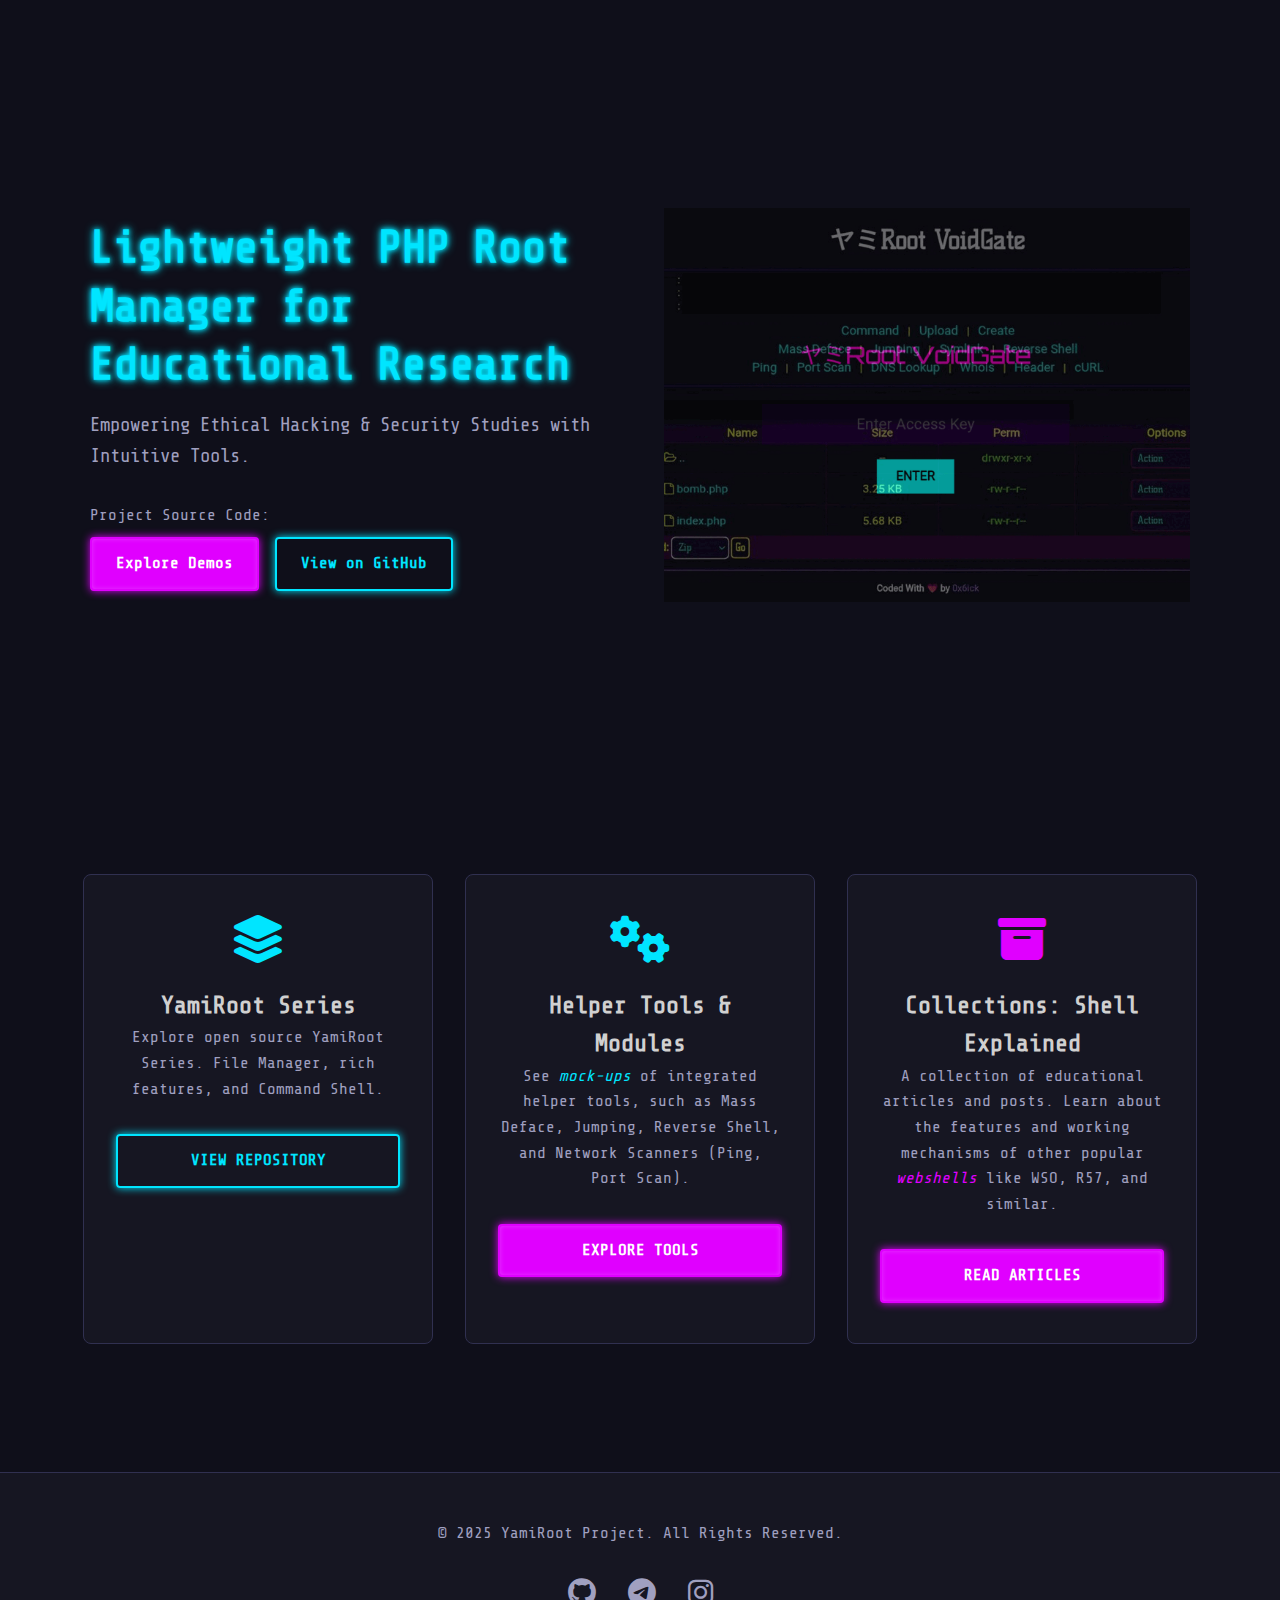
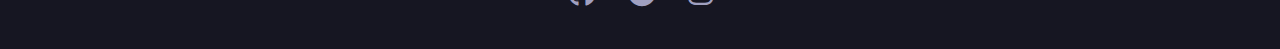
<file: index.html>
<!DOCTYPE html>
<html lang="id">
<head>
    <!-- Basic -->
<meta charset="utf-8">
<meta http-equiv="X-UA-Compatible" content="IE=edge">
<meta name="viewport" content="width=device-width, initial-scale=1">

<title>YamiRoot — Lightweight PHP File Manager for Authorized Admins</title>
<meta name="author" content="YamiRoot1337 / 0x6ick">
<meta name="theme-color" content="#0f172a">

<!-- SEO -->
<meta name="description" content="YamiRoot — a lightweight, self-hosted PHP file manager for authorized server admins. Manage uploads, organize files, perform safe backups, and run maintenance tasks from a clean web UI. Intended for legitimate server administration and research.">
<meta name="keywords" content="self-hosted php file manager, php file manager for admins, server file manager, web-based file manager, backup manager, secure file management, admin tools">
<link rel="canonical" href="https://yamiroot1337.github.io/">

<!-- Social / Open Graph -->
<meta property="og:locale" content="id_ID">
<meta property="og:title" content="YamiRoot — Lightweight PHP File Manager">
<meta property="og:description" content="Self-hosted PHP file manager made for authorized server admins. Clean UI for uploads, backups, and file operations.">
<meta property="og:type" content="website">
<meta property="og:url" content="https://yamiroot1337.github.io/">
<meta property="og:image" content="https://yamiroot1337.github.io/assets/images/hero-visual.png">
<meta property="og:site_name" content="YamiRoot1337">

<!-- Twitter -->
<meta name="twitter:card" content="summary_large_image">
<meta name="twitter:title" content="YamiRoot — Lightweight PHP File Manager">
<meta name="twitter:description" content="Self-hosted PHP file manager for authorized server admins: manage uploads, backups, and file operations from a simple web UI.">
<meta name="twitter:image" content="https://yamiroot1337.github.io/assets/images/hero-visual.png">

<!-- Optional: JSON-LD to identify product/software (helps rich results) -->
<script type="application/ld+json">
{
  "@context": "https://schema.org",
  "@type": "SoftwareApplication",
  "name": "YamiRoot",
  "url": "https://yamiroot1337.github.io/",
  "description": "Lightweight, self-hosted PHP file manager for authorized server admins. Designed for file organization, safe backups, and maintenance tasks.",
  "applicationCategory": "UtilitiesApplication",
  "operatingSystem": "Linux, Unix, Windows (PHP-enabled)",
  "author": {
    "@type": "Person",
    "name": "0x6ick"
  }
}
</script>

<!-- Performance / fonts / icons -->
<link rel="preconnect" href="https://fonts.googleapis.com">
<link rel="preconnect" href="https://fonts.gstatic.com" crossorigin>
<link href="https://fonts.googleapis.com/css2?family=Share+Tech+Mono&display=swap" rel="stylesheet">
<link rel="stylesheet" href="https://cdnjs.cloudflare.com/ajax/libs/font-awesome/6.5.2/css/all.min.css" integrity="" crossorigin="anonymous">

<!-- Favicons -->
<link rel="icon" href="/assets/favicon.ico" type="image/x-icon">
<link rel="stylesheet" href="assets/css/style.css">
</head>
<body>

    <header class="hero-section">
        <div class="hero-container">
            
            <div class="hero-text">
                <h1>Lightweight PHP Root Manager for Educational Research</h1>
                <p class="tagline">Empowering Ethical Hacking & Security Studies with Intuitive Tools.</p>
                
                <p class="source-code-label">Project Source Code:</p>
                <div class="cta-buttons">
                    <a href="#series-section" class="btn btn-primary">Explore Demos</a>
                    <a href="yamiroot1337.github.io" class="btn btn-secondary" target="_blank" rel="noopener noreferrer">View on GitHub</a>
                </div>
            </div>

            <div class="hero-visual">
                <img src="assets/images/hero-visual.gif" alt="YamiRoot_Series">
            </div>

        </div>
    </header>
    <main>
        <section class="content-sections" id="series-section">

            <article class="feature-card">
                <i class="fa fa-layer-group fa-3x" aria-hidden="true"></i> 
                <h2>YamiRoot Series</h2>
                <p>Explore open source YamiRoot Series. File Manager, rich features, and Command Shell.</p>
                
                <a href="/YamiRoot_Series" class="btn btn-secondary" target="_blank" rel="noopener noreferrer">
                    VIEW REPOSITORY
                </a>
            </article>

            <article class="feature-card">
                <i class="fa fa-cogs fa-3x" aria-hidden="true"></i>
                <h2>Helper Tools & Modules</h2>
                <p>See <i>mock-ups</i> of integrated helper tools, such as Mass Deface, Jumping, Reverse Shell, and Network Scanners (Ping, Port Scan).</p>
                
                <a href="tools_helper/" class="btn btn-primary">
                     EXPLORE TOOLS
                </a>
            </article>

            <article class="feature-card">
                <i class="fa fa-archive fa-3x" aria-hidden="true"></i>
                <h2>Collections: Shell Explained</h2>
                <p>A collection of educational articles and posts. Learn about the features and working mechanisms of other popular <i>webshells</i> like WSO, R57, and similar.</p>
                
                <a href="collections/" class="btn btn-primary">
                     READ ARTICLES
                </a>
            </article>

        </section>
    </main>
<footer class="site-footer">
        <p>&copy; 2025 YamiRoot Project. All Rights Reserved.</p>
        
        <div class="footer-socials">
            
            <a href="https://github.com/yamiroot1337" target="_blank" rel="noopener noreferrer" aria-label="GitHub">
                <i class="fa-brands fa-github"></i>
            </a>

            <a href="https://t.me/Yungx6ick" target="_blank" rel="noopener noreferrer" aria-label="Telegram">
                <i class="fa-brands fa-telegram"></i>
            </a>

            <a href="https://instagram.com/6ickzone" target="_blank" rel="noopener noreferrer" aria-label="Instagram">
                <i class="fa-brands fa-instagram"></i>
            </a>

        </div>
    </footer>

</body>
</html>
</file>
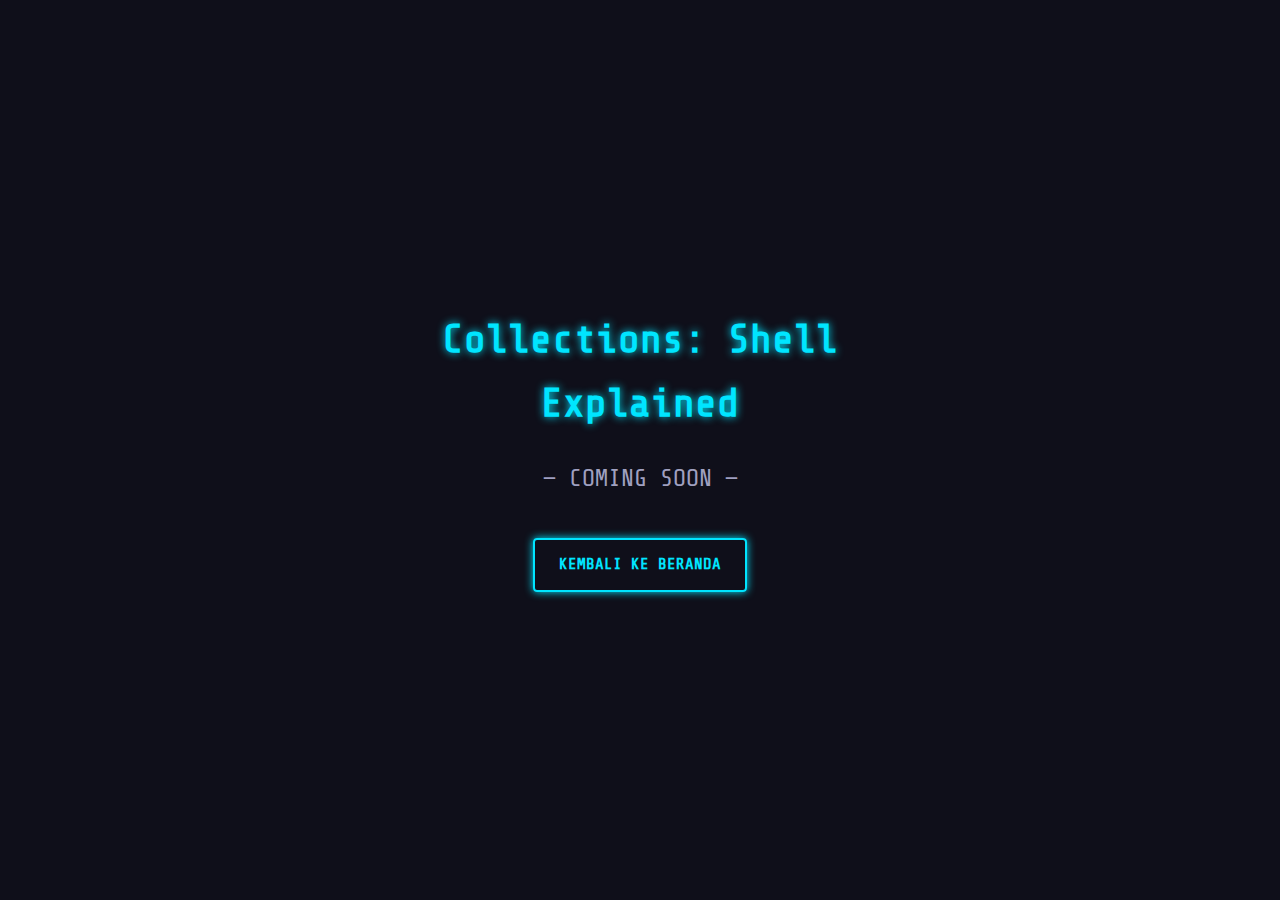
<file: collections/index.html>
<!DOCTYPE html>
<html lang="id">
<head>
    <meta charset="UTF-8">
    <meta name="viewport" content="width=device-width, initial-scale=1.0">
    <title>Collections - Coming Soon</title>
    
    <link rel="preconnect" href="https://fonts.googleapis.com">
    <link rel="preconnect" href="https://fonts.gstatic.com" crossorigin>
    <link href="https://fonts.googleapis.com/css2?family=Share+Tech+Mono&display=swap" rel="stylesheet">
    
    <style>
        :root {
            --color-secondary: #00e5ff;
            --color-bg-dark: #0f0f1a;
            --color-text-medium: #a0a0c0;
        }
        * {
            margin: 0;
            padding: 0;
            box-sizing: border-box;
        }
        body {
            font-family: 'Share Tech Mono', monospace; 
            background-color: var(--color-bg-dark); 
            color: var(--color-text-medium); 
            line-height: 1.6;
            display: flex;
            align-items: center;
            justify-content: center;
            min-height: 100vh;
            text-align: center;
            padding: 2rem;
        }
        .container {
            max-width: 600px;
        }
        h1 {
            font-size: 2.5rem;
            color: var(--color-secondary);
            text-shadow: 0 0 8px var(--color-secondary); 
            margin-bottom: 1.5rem;
        }
        p {
            font-size: 1.5rem;
            color: var(--color-text-medium);
            margin-bottom: 2.5rem;
        }
        .btn-back {
            display: inline-block;
            padding: 0.75rem 1.5rem;
            text-decoration: none;
            font-family: 'Share Tech Mono', monospace;
            font-size: 1rem;
            font-weight: bold;
            border-radius: 4px;
            transition: all 0.3s ease;
            color: var(--color-secondary);
            border: 2px solid var(--color-secondary);
            box-shadow: 0 0 8px var(--color-secondary);
        }
        .btn-back:hover {
            background-color: var(--color-secondary);
            color: var(--color-bg-dark);
            box-shadow: 0 0 15px var(--color-secondary);
            transform: translateY(-3px);
        }
    </style>
</head>
<body>

    <div class="container">
        <h1>Collections: Shell Explained</h1>
        <p>— COMING SOON —</p>
        
        <a href=".." class="btn-back">KEMBALI KE BERANDA</a>
    </div>

</body>
</html>
</file>
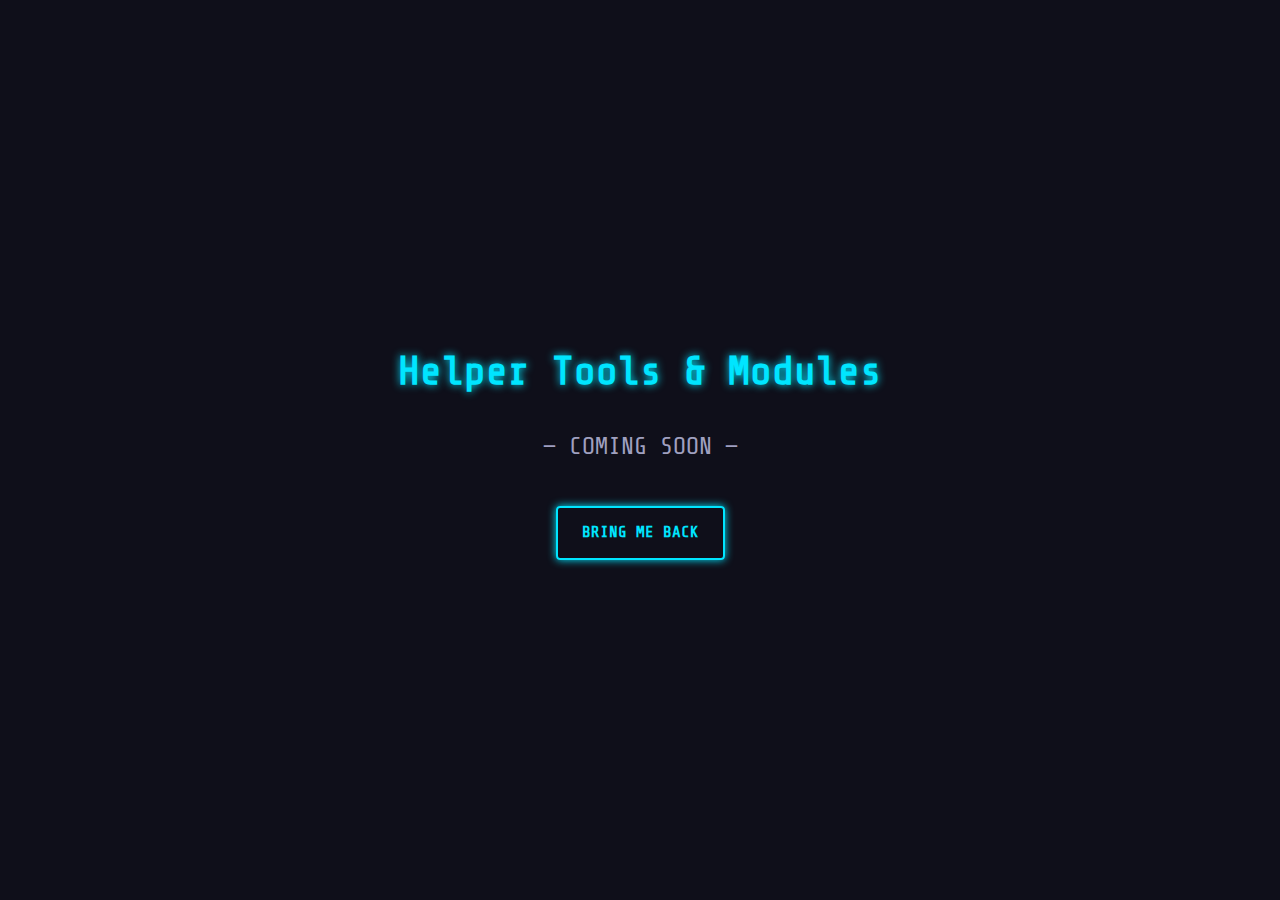
<file: tools_helper/index.html>
<!DOCTYPE html>
<html lang="id">
<head>
    <meta charset="UTF-8">
    <meta name="viewport" content="width=device-width, initial-scale=1.0">
    <title>Tools & Modules - Coming Soon</title>
    
    <link rel="preconnect" href="https://fonts.googleapis.com">
    <link rel="preconnect" href="https://fonts.gstatic.com" crossorigin>
    <link href="https://fonts.googleapis.com/css2?family=Share+Tech+Mono&display=swap" rel="stylesheet">
    
    <style>
        :root {
            --color-secondary: #00e5ff;
            --color-bg-dark: #0f0f1a;
            --color-text-medium: #a0a0c0;
        }
        * {
            margin: 0;
            padding: 0;
            box-sizing: border-box;
        }
        body {
            font-family: 'Share Tech Mono', monospace; 
            background-color: var(--color-bg-dark); 
            color: var(--color-text-medium); 
            line-height: 1.6;
            display: flex;
            align-items: center;
            justify-content: center;
            min-height: 100vh;
            text-align: center;
            padding: 2rem;
        }
        .container {
            max-width: 600px;
        }
        h1 {
            font-size: 2.5rem;
            color: var(--color-secondary);
            text-shadow: 0 0 8px var(--color-secondary); 
            margin-bottom: 1.5rem;
        }
        p {
            font-size: 1.5rem;
            color: var(--color-text-medium);
            margin-bottom: 2.5rem;
        }
        .btn-back {
            display: inline-block;
            padding: 0.75rem 1.5rem;
            text-decoration: none;
            font-family: 'Share Tech Mono', monospace;
            font-size: 1rem;
            font-weight: bold;
            border-radius: 4px;
            transition: all 0.3s ease;
            color: var(--color-secondary);
            border: 2px solid var(--color-secondary);
            box-shadow: 0 0 8px var(--color-secondary);
        }
        .btn-back:hover {
            background-color: var(--color-secondary);
            color: var(--color-bg-dark);
            box-shadow: 0 0 15px var(--color-secondary);
            transform: translateY(-3px);
        }
    </style>
</head>
<body>

    <div class="container">
        <h1>Helper Tools & Modules</h1>
        <p>— COMING SOON —</p>
        
        <a href=".." class="btn-back">BRING ME BACK</a>
    </div>

</body>
</html>
</file>
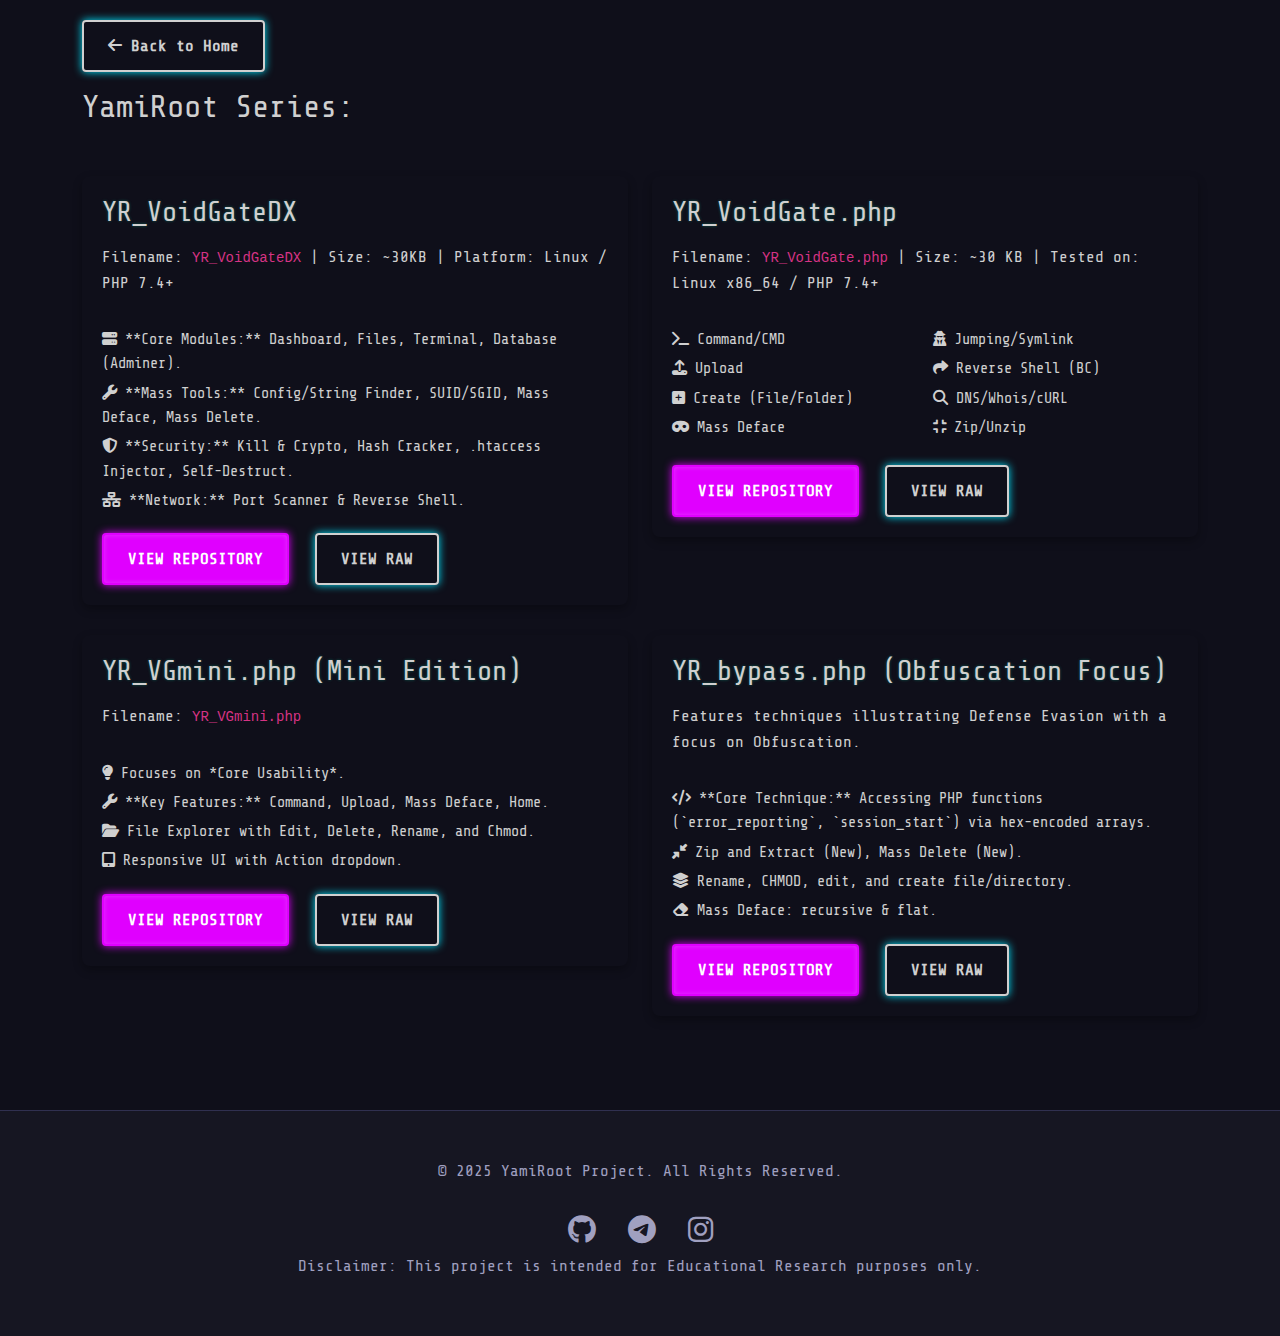
<file: YamiRoot_Series/index.html>
<!DOCTYPE html>
<html lang="en">
<head>
    <meta charset="UTF-8">
    <meta name="viewport" content="width=device-width, initial-scale=1.0">
    <title>YamiRoot Series</title>
<meta name="description" content="Secure PHP File Manager/Root Manager designed for Cybersecurity Educational Research. Features include file management and remote command execution.">
    
    <meta name="keywords" content="php webshell, file manager, post-exploitation, educational research, 6ickzone">
    
    <link href="https://cdn.jsdelivr.net/npm/bootstrap@5.3.0-alpha1/dist/css/bootstrap.min.css" rel="stylesheet" crossorigin="anonymous">
    <link rel="stylesheet" href="https://cdnjs.cloudflare.com/ajax/libs/font-awesome/6.3.0/css/all.min.css" crossorigin="anonymous" referrerpolicy="no-referrer" />
    <link href="https://fonts.googleapis.com/css2?family=Share+Tech+Mono&display=swap" rel="stylesheet">

    <link rel="stylesheet" href="../assets/css/style.css">
    
    <style>
        /* Beberapa style lokal agar layout Series Index rapi */
        .series-card {
            background-color: var(--bg-card);
            border: 1px solid var(--border-subtle);
            color: var(--text-main);
            padding: 20px;
            margin-bottom: 30px;
            border-radius: 8px;
            box-shadow: 0 4px 10px rgba(0,0,0,0.3);
        }
        .series-card h3 {
            color: var(--accent-teal);
            margin-bottom: 15px;
            text-shadow: 0 0 3px rgba(0, 200, 163, 0.4);
        }
        .series-card ul {
            list-style: none;
            padding-left: 0;
            margin-bottom: 20px;
            font-size: 0.95em;
        }
        .series-card ul li {
            margin-bottom: 5px;
        }
        .main-header {
            background-color: var(--bg-card);
            padding: 20px;
            border-bottom: 2px solid var(--accent-teal);
            margin-bottom: 30px;
        }
        .main-header h1 {
            color: var(--text-main);
            font-size: 2em;
            text-align: left;
            margin: 0;
            text-shadow: none;
        }
        .btn-primary { background-color: #e000ff; border-color: #e000ff; color: #ffffff; }
        .btn-secondary { background-color: transparent; color: var(--accent-teal); border-color: var(--accent-teal); }
        .btn-primary:hover { opacity: 0.8; }
        .btn-secondary:hover { background-color: var(--accent-teal); color: var(--bg-main); }
        .cta-buttons a { margin-right: 10px; }
    </style>
</head>
<body>

    <header class="main-header">
        <div class="container">
            <a href="../" class="btn btn-sm btn-secondary" rel="noopener noreferrer">
                <i class="fa fa-arrow-left"></i> Back to Home
            </a>
            <h1 class="mt-3">YamiRoot Series:</h1>
        </div>
    </header>

    <div class="container">
        <div class="row">

            <div class="col-md-6">
                <div class="series-card">
                    <h3>YR_VoidGateDX</h3>
                    <p>Filename: <code>YR_VoidGateDX</code> | Size: ~30KB | Platform: Linux / PHP 7.4+</p>
                    <hr style="border-top: 1px dashed var(--border-subtle);">
                    <ul>
                        <li><i class="fa fa-server"></i> **Core Modules:** Dashboard, Files, Terminal, Database (Adminer).</li>
                        <li><i class="fa fa-wrench"></i> **Mass Tools:** Config/String Finder, SUID/SGID, Mass Deface, Mass Delete.</li>
                        <li><i class="fa fa-shield-alt"></i> **Security:** Kill & Crypto, Hash Cracker, .htaccess Injector, Self-Destruct.</li>
                        <li><i class="fa fa-network-wired"></i> **Network:** Port Scanner & Reverse Shell.</li>
                    </ul>
                    <div class="cta-buttons mt-3">
                        <a href="https://github.com/yamiroot1337/yamiroot1337.github.io/blob/main/YamiRoot_Series/YR_VoidGateDX.php" class="btn btn-primary" target="_blank" rel="noopener noreferrer">
                            VIEW REPOSITORY
                        </a>
                        <a href="https://raw.githubusercontent.com/yamiroot1337/yamiroot1337.github.io/main/YamiRoot_Series/YR_VoidGateDX.php" class="btn btn-secondary" target="_blank" rel="noopener noreferrer">
                            VIEW RAW
                        </a>
                    </div>
                </div>
            </div>
            
            <div class="col-md-6">
                <div class="series-card">
                    <h3>YR_VoidGate.php</h3>
                    <p>Filename: <code>YR_VoidGate.php</code> | Size: ~30 KB | Tested on: Linux x86_64 / PHP 7.4+</p>
                    <hr style="border-top: 1px dashed var(--border-subtle);">
                    <ul style="column-count: 2;">
                        <li><i class="fa fa-terminal"></i> Command/CMD</li>
                        <li><i class="fa fa-upload"></i> Upload</li>
                        <li><i class="fa fa-plus-square"></i> Create (File/Folder)</li>
                        <li><i class="fa fa-mask"></i> Mass Deface</li>
                        <li><i class="fa fa-user-secret"></i> Jumping/Symlink</li>
                        <li><i class="fa fa-share"></i> Reverse Shell (BC)</li>
                        <li><i class="fa fa-search"></i> DNS/Whois/cURL</li>
                        <li><i class="fa fa-compress"></i> Zip/Unzip</li>
                    </ul>
                    <div class="cta-buttons mt-3">
                        <a href="https://github.com/yamiroot1337/yamiroot1337.github.io/blob/main/YamiRoot_Series/YR_VoidGate.php" class="btn btn-primary" target="_blank" rel="noopener noreferrer">
                            VIEW REPOSITORY
                        </a>
                        <a href="https://raw.githubusercontent.com/yamiroot1337/yamiroot1337.github.io/main/YamiRoot_Series/YR_VoidGate.php" class="btn btn-secondary" target="_blank" rel="noopener noreferrer">
                            VIEW RAW
                        </a>
                    </div>
                </div>
            </div>
            
            <div class="col-md-6">
                <div class="series-card">
                    <h3>YR_VGmini.php (Mini Edition)</h3>
                    <p>Filename: <code>YR_VGmini.php</code></p>
                    <hr style="border-top: 1px dashed var(--border-subtle);">
                    <ul>
                        <li><i class="fa fa-lightbulb"></i> Focuses on *Core Usability*.</li>
                        <li><i class="fa fa-wrench"></i> **Key Features:** Command, Upload, Mass Deface, Home.</li>
                        <li><i class="fa fa-folder-open"></i> File Explorer with Edit, Delete, Rename, and Chmod.</li>
                        <li><i class="fa fa-tablet-alt"></i> Responsive UI with Action dropdown.</li>
                    </ul>
                    <div class="cta-buttons mt-3">
                        <a href="https://github.com/yamiroot1337/yamiroot1337.github.io/blob/main/YamiRoot_Series/YR_VGmini.php" class="btn btn-primary" target="_blank" rel="noopener noreferrer">
                            VIEW REPOSITORY
                        </a>
                        <a href="https://raw.githubusercontent.com/yamiroot1337/yamiroot1337.github.io/main/YamiRoot_Series/YR_VGmini.php" class="btn btn-secondary" target="_blank" rel="noopener noreferrer">
                            VIEW RAW
                        </a>
                    </div>
                </div>
            </div>

            <div class="col-md-6">
                <div class="series-card">
                    <h3>YR_bypass.php (Obfuscation Focus)</h3>
                    <p>Features techniques illustrating Defense Evasion with a focus on Obfuscation.</p>
                    <hr style="border-top: 1px dashed var(--border-subtle);">
                    <ul>
                        <li><i class="fa fa-code"></i> **Core Technique:** Accessing PHP functions (`error_reporting`, `session_start`) via hex-encoded arrays.</li>
                        <li><i class="fa fa-compress-alt"></i> Zip and Extract (New), Mass Delete (New).</li>
                        <li><i class="fa fa-layer-group"></i> Rename, CHMOD, edit, and create file/directory.</li>
                        <li><i class="fa fa-eraser"></i> Mass Deface: recursive & flat.</li>
                    </ul>
                    <div class="cta-buttons mt-3">
                        <a href="https://github.com/yamiroot1337/yamiroot1337.github.io/blob/main/YamiRoot_Series/YR_bypass.php" class="btn btn-primary" target="_blank" rel="noopener noreferrer">
                            VIEW REPOSITORY
                        </a>
                        <a href="https://raw.githubusercontent.com/yamiroot1337/yamiroot1337.github.io/main/YamiRoot_Series/YR_bypass.php" class="btn btn-secondary" target="_blank" rel="noopener noreferrer">
                            VIEW RAW
                        </a>
                    </div>
                </div>
            </div>

        </div>
    </div>
    
    <footer class="site-footer">
    
    <p class="copyright-text">&copy; 2025 YamiRoot Project. All Rights Reserved.</p>
    
    <div class="footer-socials">
        
        <a href="https://github.com/yamiroot1337" target="_blank" rel="noopener noreferrer" aria-label="GitHub">
            <i class="fa-brands fa-github"></i>
        </a>

        <a href="https://t.me/Yungx6ick" target="_blank" rel="noopener noreferrer" aria-label="Telegram">
            <i class="fa-brands fa-telegram"></i>
        </a>

        <a href="https://instagram.com/6ickzone" target="_blank" rel="noopener noreferrer" aria-label="Instagram">
            <i class="fa-brands fa-instagram"></i>
        </a>
    </div>

    <p class="disclaimer-text">
        Disclaimer: This project is intended for Educational Research purposes only.
    </p>

</footer>


    <script src="https://cdn.jsdelivr.net/npm/bootstrap@5.3.0-alpha1/dist/js/bootstrap.bundle.min.js" crossorigin="anonymous"></script>
</body>
</html>
</file>
<file: assets/css/style.css>
@import url('https://fonts.googleapis.com/css2?family=Share+Tech+Mono&display=swap');

:root {
    --color-primary: #e000ff;
    --color-secondary: #00e5ff;
    --color-bg-dark: #0f0f1a;
    --color-bg-card: #161622;
    --color-text-light: #d0d0d0;
    --color-text-medium: #a0a0c0;
}

* {
    margin: 0;
    padding: 0;
    box-sizing: border-box;
}

body {
    font-family: 'Share Tech Mono', monospace; 
    background-color: #0f0f1a; 
    color: #d0d0d0; 
    line-height: 1.6;
    overflow-x: hidden;
}

.hero-section {
    min-height: 90vh;
    display: flex;
    align-items: center;
    justify-content: center;
    padding: 2rem;
}

.hero-container {
    display: flex;
    align-items: center;
    justify-content: space-between;
    max-width: 1100px;
    width: 100%;
    gap: 3rem;
}

.hero-text {
    flex: 1;
    max-width: 600px;
}

.hero-text h1 {
    font-size: 2.8rem;
    color: #00e5ff;
    text-shadow: 0 0 5px #00e5ff, 0 0 10px #00e5ff; 
    margin-bottom: 1rem;
    line-height: 1.3;
}

.hero-text .tagline {
    font-size: 1.2rem;
    color: #a0a0c0;
    margin-bottom: 2rem;
}

.hero-text .source-code-label {
    font-size: 1rem;
    color: #a0a0c0;
    margin-bottom: 0.5rem;
}

.cta-buttons {
    display: flex;
    gap: 1rem;
}

.btn {
    display: inline-block;
    padding: 0.75rem 1.5rem;
    text-decoration: none;
    font-family: 'Share Tech Mono', monospace;
    font-size: 1rem;
    font-weight: bold;
    border-radius: 4px;
    transition: all 0.3s ease;
    text-align: center;
    border: 2px solid transparent;
}

.btn-primary {
    background-color: #e000ff;
    color: #ffffff;
    border-color: #e000ff;
    box-shadow: 0 0 8px #e000ff, inset 0 0 5px rgba(255,255,255,0.2);
}

.btn-primary:hover {
    background-color: #ff3dff;
    box-shadow: 0 0 15px #e000ff, inset 0 0 10px rgba(255,255,255,0.3);
    transform: translateY(-3px);
}

.btn-secondary {
    background-color: transparent;
    color: #00e5ff;
    border-color: #00e5ff;
    box-shadow: 0 0 8px #00e5ff;
}

.btn-secondary:hover {
    background-color: #00e5ff;
    color: #0f0f1a;
    box-shadow: 0 0 15px #00e5ff;
    transform: translateY(-3px);
}

.hero-visual {
    flex: 1;
    display: flex;
    justify-content: center;
    align-items: center;
}

.hero-visual img {
    max-width: 100%;
    height: auto;
    animation: float 4s ease-in-out infinite;
}

@keyframes float {
    0% { transform: translateY(0px); }
    50% { transform: translateY(-15px); }
    100% { transform: translateY(0px); }
}

@media (max-width: 768px) {
    .hero-section {
        min-height: auto;
        padding-top: 4rem;
        padding-bottom: 3rem;
    }
    
    .hero-container {
        flex-direction: column;
        text-align: center;
    }

    .hero-text h1 {
        font-size: 2.2rem;
    }
    
    .hero-visual {
        margin-top: 3rem;
    }

    .cta-buttons {
        justify-content: center;
    }
}

.content-sections {
    display: flex;
    flex-wrap: wrap;
    justify-content: center;
    gap: 2rem;
    padding: 4rem 2rem;
    max-width: 1200px;
    margin: 0 auto;
}

.feature-card {
    background-color: var(--color-bg-card);
    border: 1px solid #303050;
    border-radius: 8px;
    padding: 2.5rem 2rem;
    text-align: center;
    flex-basis: 300px;
    flex-grow: 1;
    max-width: 350px;
    transition: transform 0.3s ease, box-shadow 0.3s ease;
}

.feature-card:hover {
    transform: translateY(-8px);
    box-shadow: 0 10px 20px rgba(0, 0, 0, 0.3), 
                0 0 15px var(--color-secondary, #00e5ff);
}

.feature-card i {
    color: var(--color-secondary); 
    margin-bottom: 1.5rem;
}

.feature-card:nth-child(2) i {
    color: var(--color-secondary);
}
.feature-card:nth-child(3) i {
    color: var(--color-primary);
}

.feature-card h3 {
    font-size: 1.5rem;
    color: #ffffff;
    margin-bottom: 1rem;
}

.feature-card p {
    color: var(--color-text-medium);
    font-size: 1rem;
    margin-bottom: 2rem;
}

.feature-card .btn {
    width: 100%;
}

.site-footer {
    text-align: center;
    padding: 3rem 2rem 2rem 2rem;
    background-color: var(--color-bg-card); 
    border-top: 1px solid #303050; 
    margin-top: 4rem; 
}

.site-footer p {
    color: var(--color-text-medium);
    margin-bottom: 1.5rem;
}

.footer-socials {
    display: flex;
    justify-content: center;
    align-items: center;
    gap: 2rem;
}

.footer-socials a {
    color: var(--color-text-medium);
    font-size: 1.8rem;
    text-decoration: none;
    transition: all 0.3s ease;
}

.footer-socials a:hover {
    transform: translateY(-4px);
}

.footer-socials a[aria-label="GitHub"]:hover { 
    color: #ffffff;
    text-shadow: 0 0 10px #ffffff;
}
.footer-socials a[aria-label="Telegram"]:hover { 
    color: #2AABEE;
    text-shadow: 0 0 10px #2AABEE;
}
.footer-socials a[aria-label="Instagram"]:hover { 
    color: #E4405F;
    text-shadow: 0 0 10px #E4405F;
}
</file>
